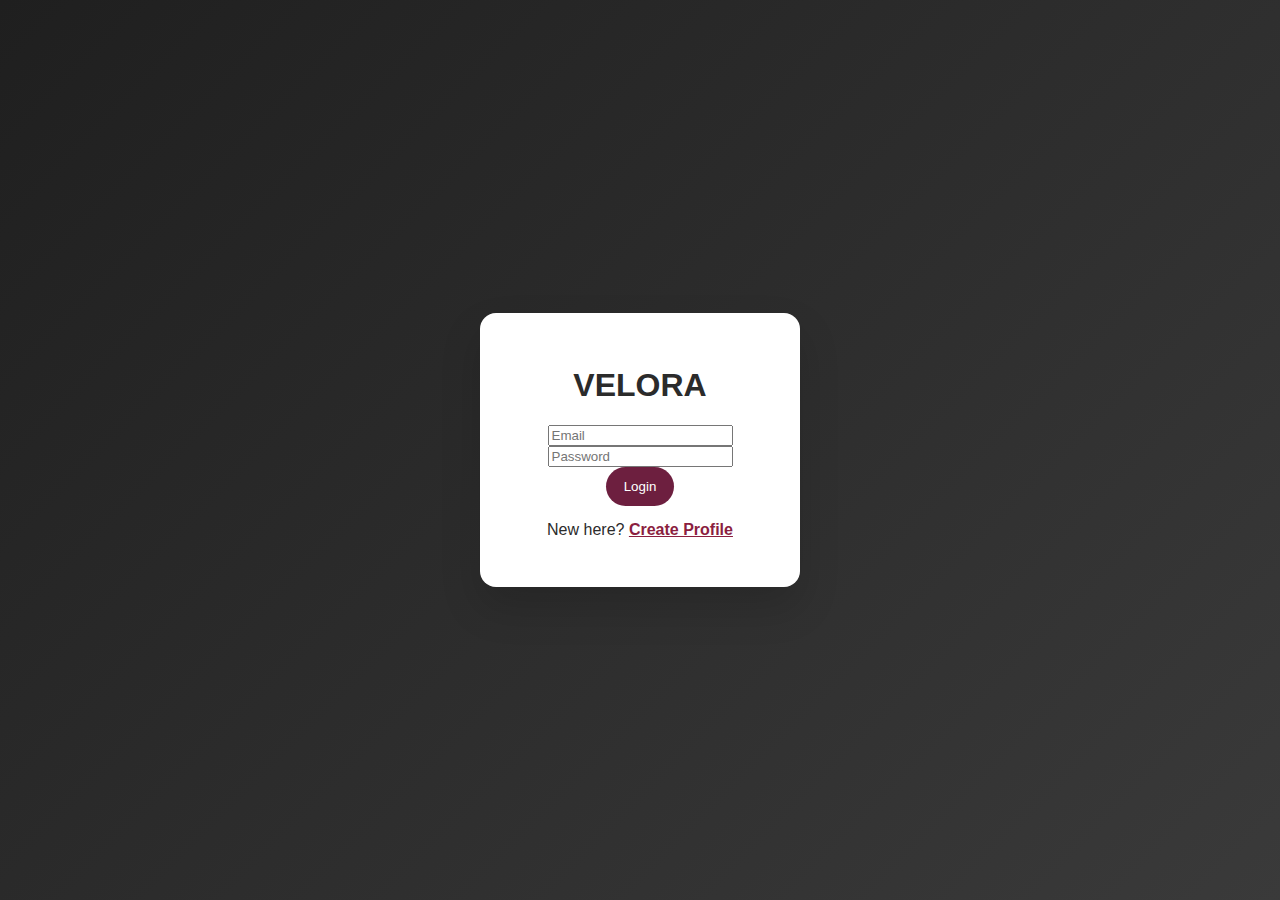
<file: index.html>
<!DOCTYPE html>
<html lang="en">
<link rel="icon" type="image/png" href="favicon.png/WhatsApp Image 2026-01-06 at 10.02.55 AM.jpeg">
  <meta charset="UTF-8">
    <meta name="viewport" content="width=device-width, initial-scale=1.0">
  <title>Velora | Login</title>
    <link rel="stylesheet" href="style.css">
</head>
<body class="login-body">

<div class="login-container">
    <h1>VELORA</h1>

    <form onsubmit="return loginUser()">
        <input id="email" type="email" placeholder="Email" required>
        <input id="password" type="password" placeholder="Password" required>
        <button>Login</button>
    </form>

    <!-- ✅ ADDED: CREATE PROFILE LINK -->
    <p style="text-align:center; margin-top:15px;">
        New here?
        <a href="signup.html" style="color:#8b1e3f; font-weight:600;">
            Create Profile
        </a>
    </p>
</div>

<script src="script.js"></script>
</body>

</html>
</file>
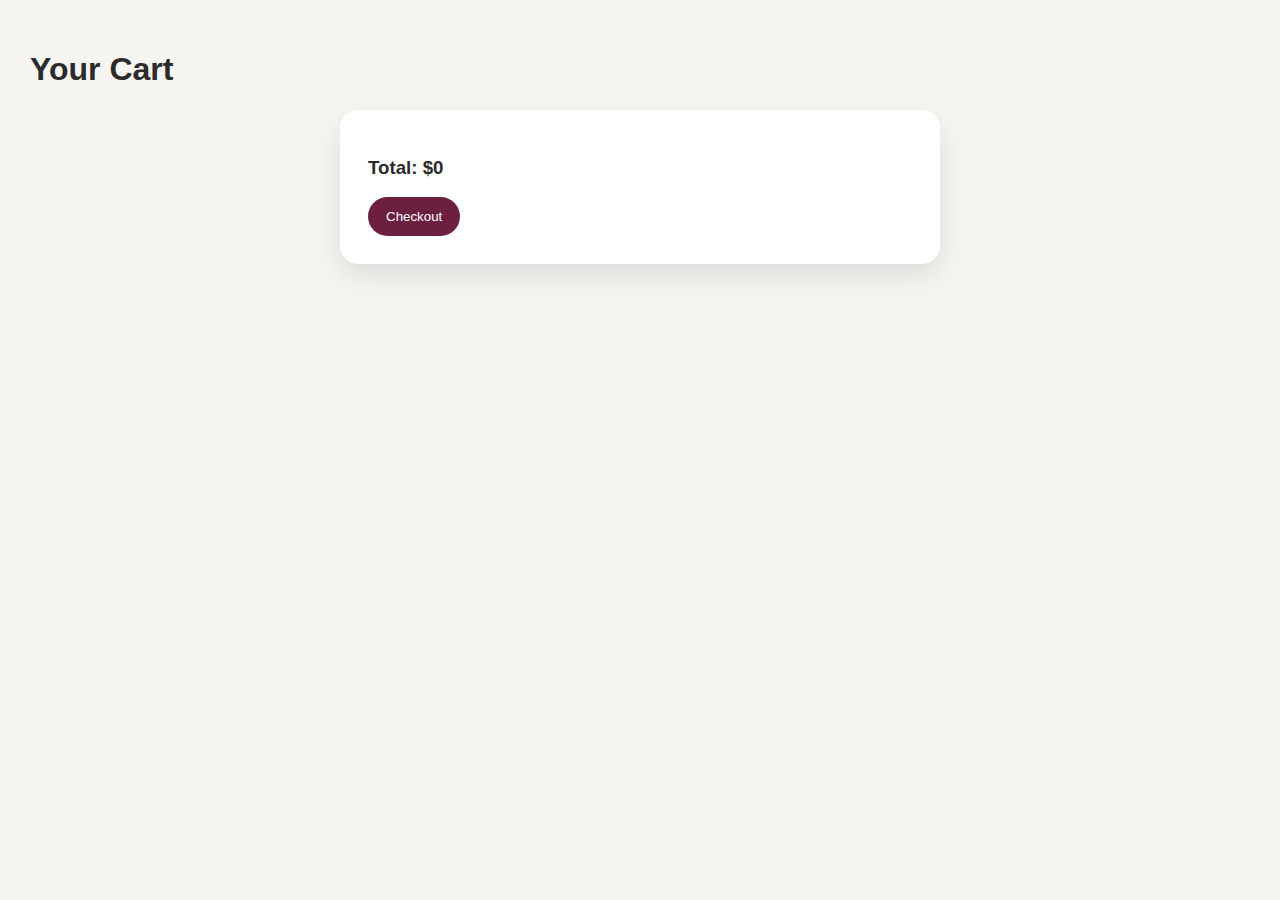
<file: cart.html>
<!DOCTYPE html>
<html>
<head>
    <title>Velora | Cart</title>
    <meta name="viewport" content="width=device-width, initial-scale=1.0">
    <link rel="stylesheet" href="style.css">
</head>
<body class="cart-body">

<h1>Your Cart</h1>
<div class="cart" id="cart"></div>

<script src="script.js"></script>
<script>loadCart();</script>
</body>
</html>
</file>
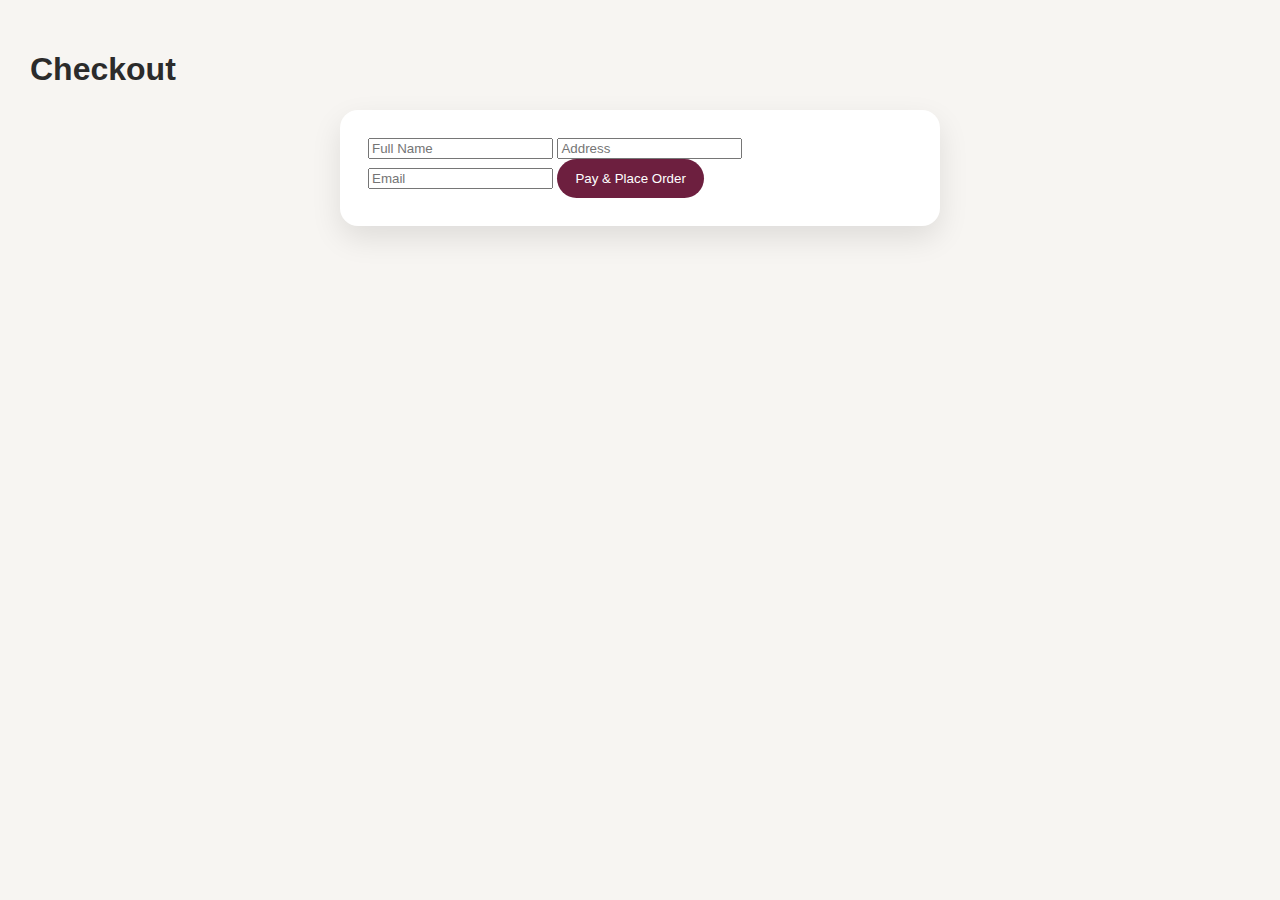
<file: checkout.html>
<!DOCTYPE html>
<html>
<head>
    <title>Velora | Checkout</title>
    <meta name="viewport" content="width=device-width, initial-scale=1.0">
    <link rel="stylesheet" href="style.css">

    <!-- ✅ PAYSTACK SCRIPT -->
    <script src="https://js.paystack.co/v1/inline.js"></script>
</head>
<body class="cart-body">

<h1>Checkout</h1>

<div class="cart">

    <!-- ✅ FORMSPREE FORM -->
    <form id="orderForm"
          action="https://formspree.io/f/abcdwxyz"
          method="POST">

        <input name="name" placeholder="Full Name" required>
        <input name="address" placeholder="Address" required>
        <input name="email" type="email" placeholder="Email" required>

        <!-- ✅ RECEIPT + EMAIL SETTINGS (ADDED) -->
        <input type="hidden" name="_subject" value="Velora Order Receipt">
        <input type="hidden" name="_template" value="table">
        <input type="hidden" name="_replyto" id="replyTo">

        <!-- Hidden cart data -->
        <input type="hidden" name="order" id="orderData">
        <input type="hidden" name="amount" id="orderAmount">

        <!-- Paystack triggers payment -->
        <button type="button" onclick="payWithPaystack()">
            Pay & Place Order
        </button>
    </form>

</div>

<script src="script.js"></script>

<script>
    // Load cart into hidden input for Formspree
    let cart = JSON.parse(localStorage.getItem("cart")) || [];
    document.getElementById("orderData").value = JSON.stringify(cart);

    let total = cart.reduce((sum, item) =>
        sum + item.price * item.qty, 0
    );
    document.getElementById("orderAmount").value = total;

    // PAYSTACK PAYMENT
    function payWithPaystack() {
        let emailInput =
            document.querySelector('input[name="email"]').value;

        if (!emailInput) {
            alert("Please enter your email");
            return;
        }

        // ✅ Set reply-to email for receipt
        document.getElementById("replyTo").value = emailInput;

        let handler = PaystackPop.setup({
            key: 'pk_test_xxxxxxxxxxxxx', // 🔴 YOUR PAYSTACK PUBLIC KEY
            email: emailInput,
            amount: total * 100, // kobo
            currency: 'NGN',

            callback: function () {
                // ✅ Send receipt email
                document.getElementById("orderForm").submit();

                // ✅ Save order to profile
                completeOrder();

                // ✅ Redirect to success page
                window.location.href = "success.html";
            }
        });

        handler.openIframe();
    }
</script>

</body>
</html>
</file>
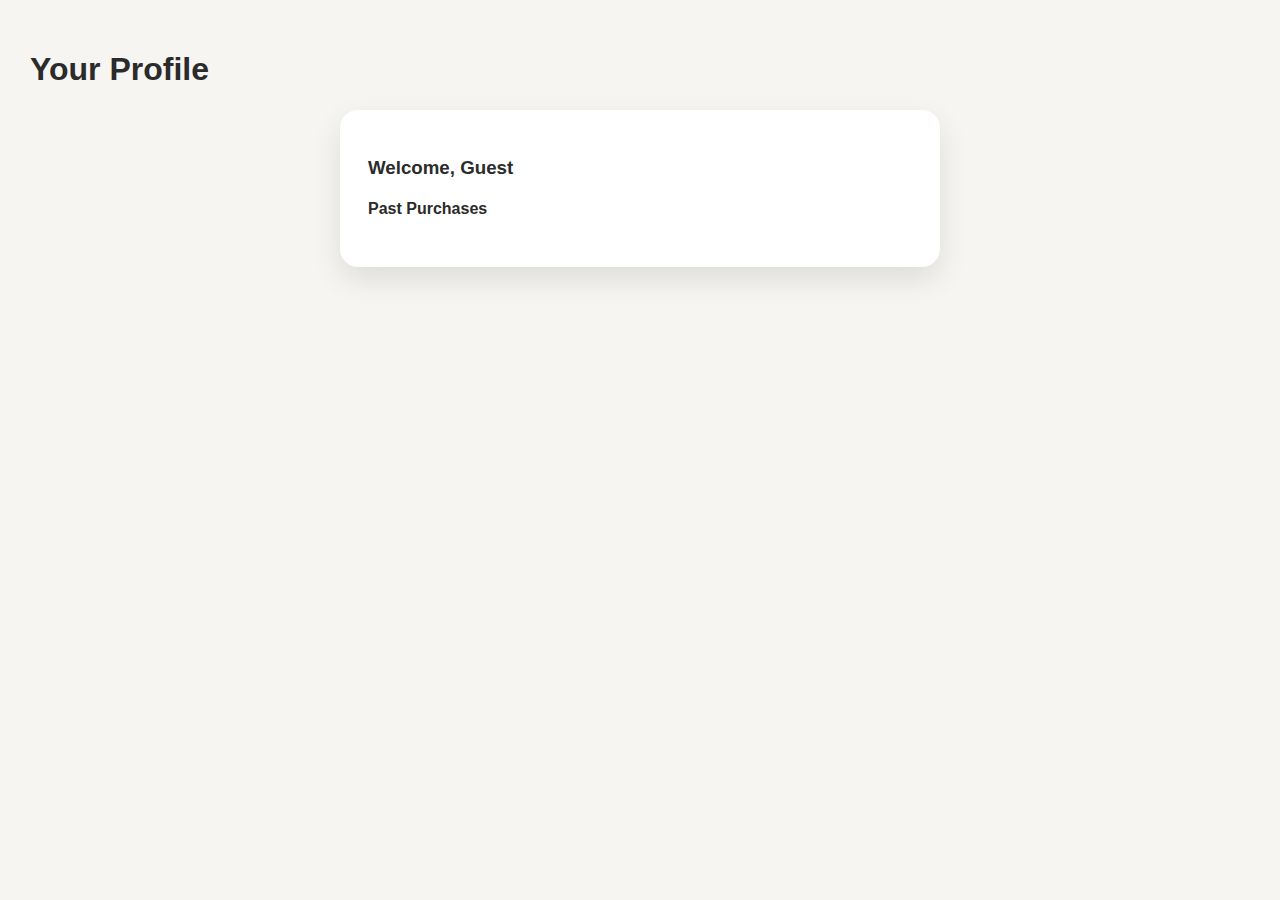
<file: profile.html>
<!DOCTYPE html>
<html>
<head>
    <title>Velora | Profile</title>
    <meta name="viewport" content="width=device-width, initial-scale=1.0">
    <link rel="stylesheet" href="style.css">
</head>
<body class="cart-body">

<h1>Your Profile</h1>

<div class="cart">
    <h3 id="username"></h3>
    <h4>Past Purchases</h4>
    <div id="orders"></div>
</div>

<script src="script.js"></script>
<script>loadProfile();</script>
</body>
</html>
</file>
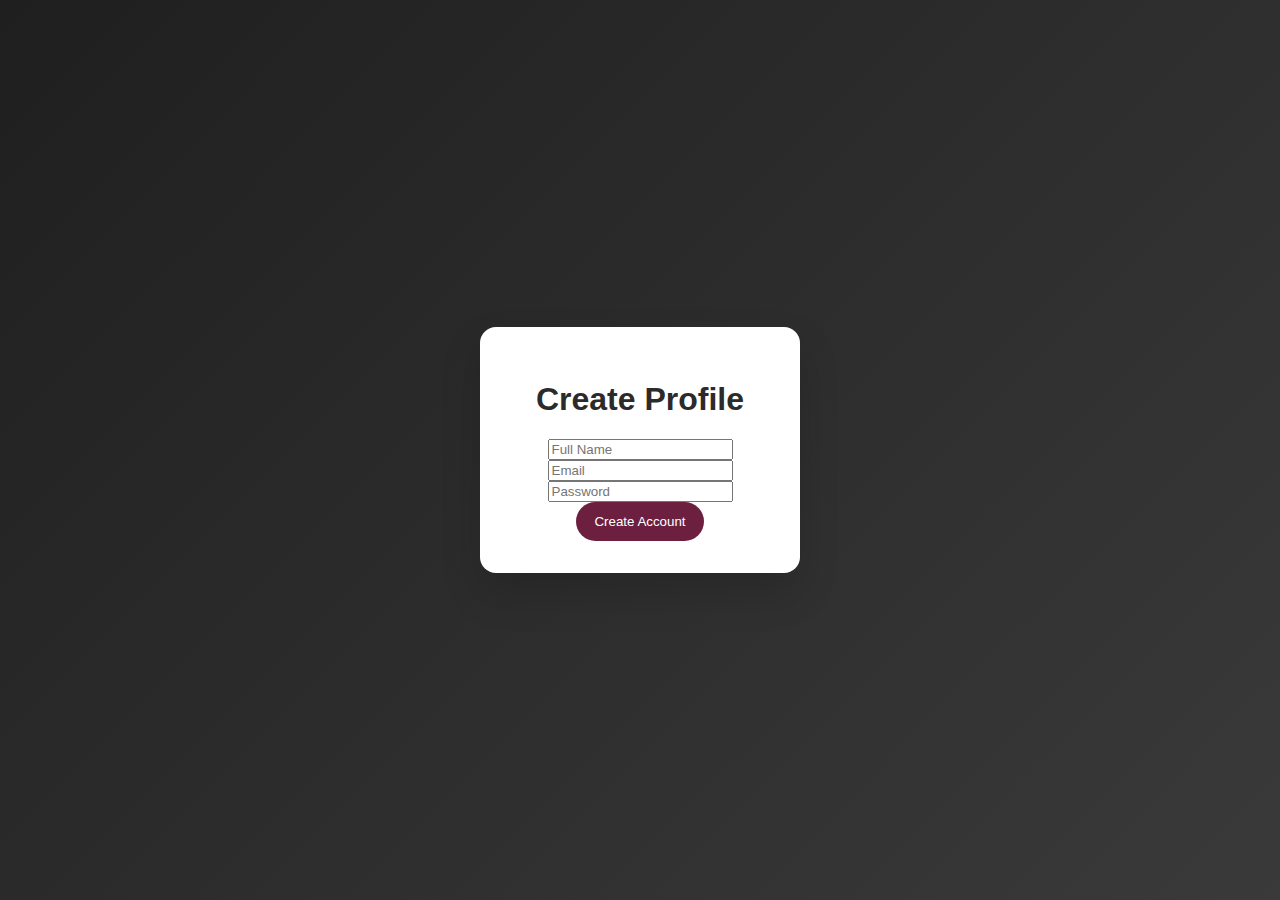
<file: signup.html>
<!DOCTYPE html>
<html>
<head>
    <title>Velora | Sign Up</title>
    <meta name="viewport" content="width=device-width, initial-scale=1.0">
    <link rel="stylesheet" href="style.css">
</head>
<body class="login-body">

<div class="login-container">
    <h1>Create Profile</h1>
    <form onsubmit="return signupUser()">
        <input id="name" placeholder="Full Name" required>
        <input id="email" type="email" placeholder="Email" required>
        <input id="password" type="password" placeholder="Password" required>
        <button>Create Account</button>
    </form>
</div>

<script src="script.js"></script>
</body>
</html>
</file>
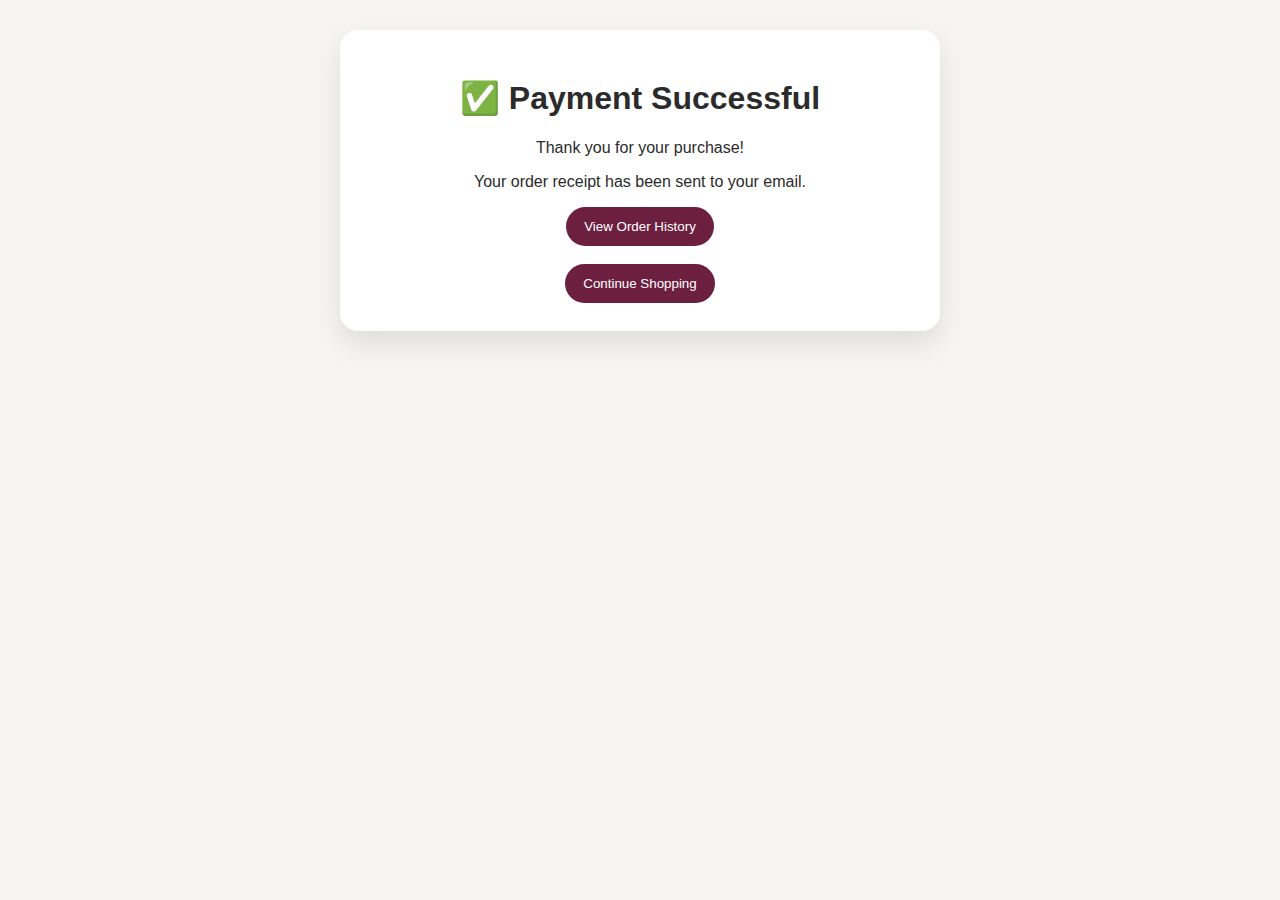
<file: success.html>
<!DOCTYPE html>
<html>
<head>
    <title>Payment Successful | Velora</title>
    <meta name="viewport" content="width=device-width, initial-scale=1.0">
    <link rel="stylesheet" href="style.css">
</head>
<body class="cart-body">

<div class="cart" style="text-align:center;">
    <h1>✅ Payment Successful</h1>
    <p>Thank you for your purchase!</p>
    <p>Your order receipt has been sent to your email.</p>

    <button onclick="location.href='profile.html'">
        View Order History
    </button>

    <br><br>

    <button onclick="location.href='shop.html'">
        Continue Shopping
    </button>
</div>

</body>
</html>
</file>
<file: style.css>
* {
    font-family: "Poppins", sans-serif;
    box-sizing: border-box;
}

body {
    margin: 0;
    color: #2b2b2b;
}

/* ===================== BRAND COLORS ===================== */
:root {
    --primary: #6d1f3f;   /* muted burgundy */
    --dark: #1f1f1f;      /* charcoal */
    --light: #f7f5f2;     /* luxury off-white */
    --accent: #c9a46c;    /* soft gold */
}

/* ===================== LOGIN ===================== */
.login-body {
    height: 100vh;
    background: linear-gradient(135deg, #1f1f1f, #3a3a3a);
    display: flex;
    justify-content: center;
    align-items: center;
}

.login-container {
    background: #ffffff;
    padding: 32px;
    border-radius: 16px;
    width: 320px;
    box-shadow: 0 20px 40px rgba(0,0,0,0.15);
    text-align: center;
}

/* ===================== HEADER ===================== */
header {
    background: var(--dark);
    color: white;
    padding: 16px 24px;
    display: flex;
    justify-content: space-between;
    align-items: center;
}

nav {
    display: flex;
    gap: 20px;
}

nav a {
    color: white;
    text-decoration: none;
    font-weight: 500;
    transition: opacity 0.2s ease;
}

nav a:hover {
    opacity: 0.7;
}

/* ===================== HAMBURGER ===================== */
.hamburger {
    display: none;
    font-size: 28px;
    cursor: pointer;
}

/* ===================== SHOP ===================== */
.shop-body {
    background: var(--light);
}

.shop-container {
    display: grid;
    grid-template-columns: repeat(auto-fit, minmax(260px, 1fr));
    gap: 24px;
    padding: 32px;
}

/* ===================== PRODUCT CARD ===================== */
.product {
    background: white;
    border-radius: 18px;
    padding: 16px;
    text-align: center;
    box-shadow: 0 10px 25px rgba(0,0,0,0.08);
    transition: transform 0.25s ease;
}

.product:hover {
    transform: translateY(-5px);
}

/* ✅ IMAGE FIX (THIS SOLVES YOUR ISSUE) */
.product img {
    width: 100%;
    height: 260px;
    object-fit: cover;
    border-radius: 14px;
    display: block;
    margin-bottom: 12px;
}

.product h3 {
    margin: 10px 0 6px;
    font-size: 18px;
}

.product p {
    margin: 0 0 12px;
    font-weight: 500;
    color: #555;
}

/* ===================== CART / CHECKOUT ===================== */
.cart-body {
    background: var(--light);
    padding: 30px;
}

.cart {
    background: white;
    max-width: 600px;
    margin: auto;
    padding: 28px;
    border-radius: 18px;
    box-shadow: 0 12px 30px rgba(0,0,0,0.1);
}

.item {
    display: flex;
    justify-content: space-between;
    align-items: center;
    margin-bottom: 14px;
}

/* ===================== BUTTON ===================== */
button {
    background: var(--primary);
    color: white;
    border: none;
    padding: 12px 18px;
    border-radius: 999px;
    font-weight: 500;
    cursor: pointer;
    transition: background 0.2s ease, transform 0.2s ease;
}

button:hover {
    background: #54162f;
    transform: translateY(-2px);
}

/* ===================== MOBILE ===================== */
@media (max-width: 768px) {
    nav {
        display: none;
        flex-direction: column;
        background: var(--dark);
        position: absolute;
        top: 60px;
        right: 0;
        width: 180px;
        padding: 10px;
    }

    nav.show {
        display: flex;
    }

    .hamburger {
        display: block;
    }
}

/* ===================== WHATSAPP ===================== */
.whatsapp-float {
    position: fixed;
    bottom: 18px;
    right: 18px;
    width: 56px;
    height: 56px;
    background-color: #25d366;
    border-radius: 50%;
    display: flex;
    align-items: center;
    justify-content: center;
    box-shadow: 0 6px 14px rgba(0, 0, 0, 0.3);
    z-index: 9999;
}

.whatsapp-float img {
    width: 32px;
    height: 32px;
}

}
</file>
